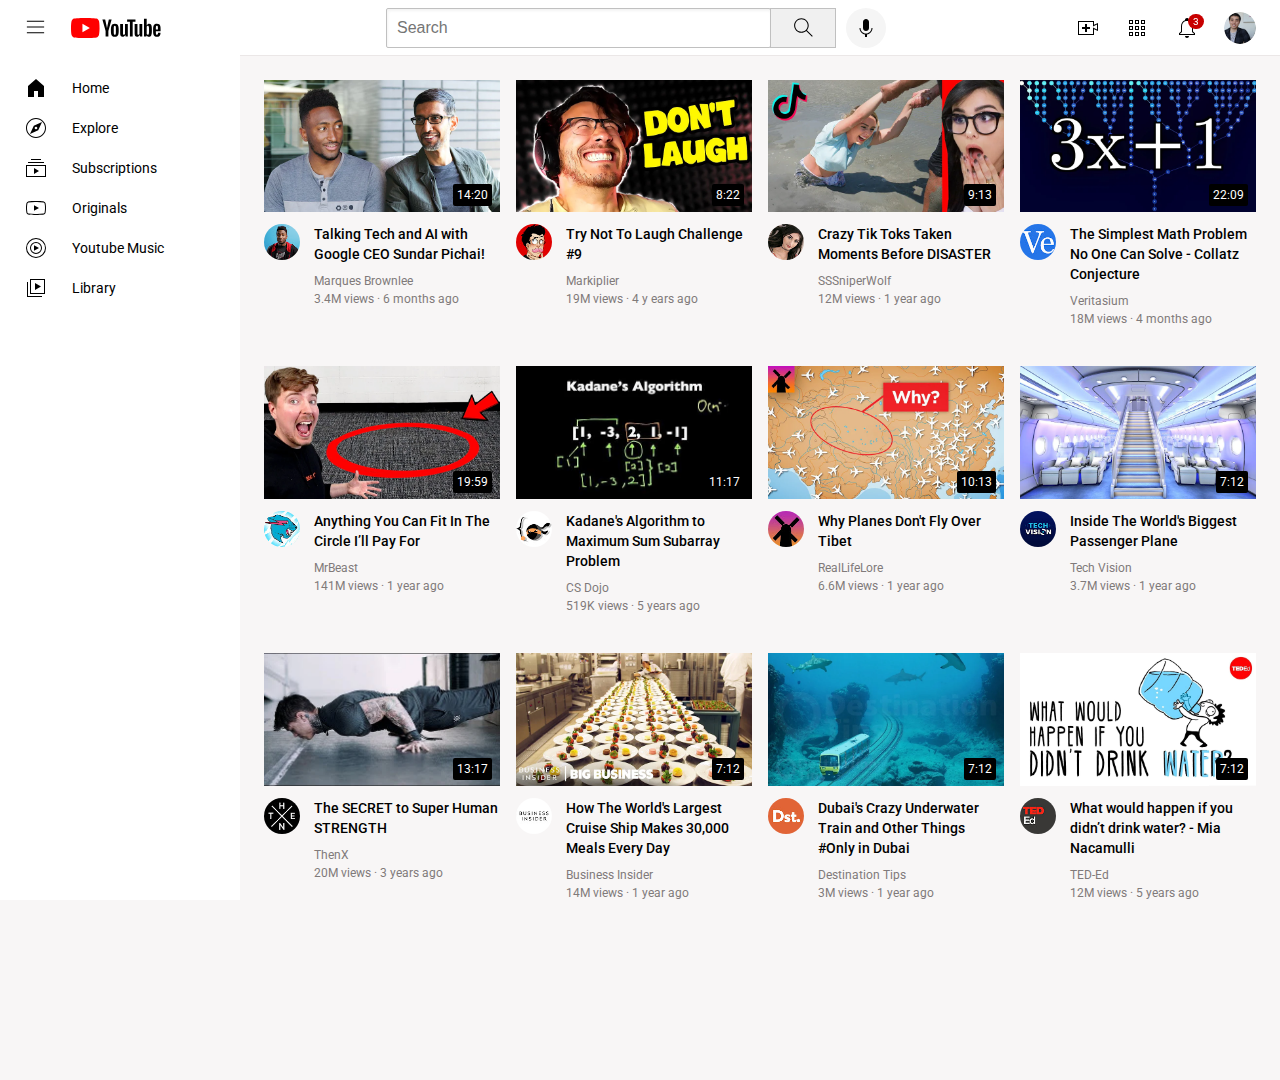
<file: index.html>
<!DOCTYPE html>
<html>
  <head>
    <title>YouTube.com Clone</title>

    <link rel="preconnect" href="https://fonts.googleapis.com">
    <link rel="preconnect" href="https://fonts.gstatic.com" crossorigin>
    <link href="https://fonts.googleapis.com/css2?family=Roboto:wght@500;700&display=swap" rel="stylesheet">

    <link rel="stylesheet" href="general.css">
    <link rel="stylesheet" href="header.css">
    <link rel="stylesheet" href="video.css">
    <link rel="stylesheet" href="sidebar.css">
  </head>
  <body>
    <header class="header">
      <div class="left-section">
        <img class="hamburguer-menu" src="hamburger-menu.svg">
        <img class="youtube-logo" src="youtube-logo.svg">
      </div>
      <div class="middle-section">
        <input class="search-bar" type="text" placeholder="Search">
        <button class="search-button">
          <img class="search-icon" src="search.svg">
          <div class="tooltip">Search</div>
        </button>
        <button class="voice-search-button">
          <img class="voice-search-icon" src="voice-search-icon.svg">
          <div class="tooltip">Search with your voice</div>
        </button>
      </div>
      <div class="right-section">
        <div class="upload-icon-container">
          <img class="upload-icon" src="upload.svg">
          <div class="tooltip">Create</div>
        </div>
        <div class="youtube-apps-icon-container">
          <img class="youtube-apps-icon" src="youtube-apps.svg">
          <div class="tooltip">YouTube Apps</div>
        </div>
        
        <div class="notifications-icon-container">
          <img class="notifications-icon" src="notifications.svg">
          <div class="notifications-count">3</div>
          <div class="tooltip">Notifications</div>
        </div>
        <img class="current-user-picture" src="my-channel.jpeg">
      </div>
    </header>

    <nav class="sidebar">
      <div class="sidebar-link">
        <img src="home.svg" alt="">
        <div>Home</div>
      </div>
      <div class="sidebar-link">
        <img src="explore.svg" alt="">
        <div>Explore</div>
      </div>
      <div class="sidebar-link">
        <img src="subscriptions.svg" alt="">
        <div>Subscriptions</div>
      </div>
      <div class="sidebar-link">
        <img src="originals.svg" alt="">
        <div>Originals</div>
      </div>
      <div class="sidebar-link">
        <img src="youtube-music.svg" alt="">
        <div>Youtube Music</div>
      </div>
      <div class="sidebar-link">
        <img src="library.svg" alt="">
        <div>Library</div>
      </div>
    </nav>

    <main>

      <div class="video-grid">

        <div class="video-preview">
          <div class="thumbnail-row">
            <a href="https://www.youtube.com/watch?v=n2RNcPRtAiY">
              <img class="thumbnail" src="thumbnail-1.webp">
            </a>
            <div class="video-time">14:20</div>
          </div>
          <div class="video-info-grid">
  
            <div class="channel-picture">
              <div class="channel-picture-container">
                <a href="https://www.youtube.com/c/mkbhd">
              
                  <img class="profile-picture"
                  src="channel-1.jpeg">
                  </a>
                <div class="channel-tooltip">
                    <img class="channel-tooltip-picture" src="channel-1.jpeg">
                    <div>
                      <div class="channel-tooltip-name">
                        Marques Browniee
                      </div>
                      <div class="channel-tooltip-stats">
                      15M Subscribers
                      </div>
                    </div>
                  </div>
              </div>
  
             
            </div>
            <div class="video-info">
              <p class="video-title">
                <a href="https://www.youtube.com/watch?v=n2RNcPRtAiY" style="text-decoration: none; color: inherit;">Talking Tech and AI with Google CEO Sundar Pichai!</a>
              </p>
              <p class="video-author">
              Marques Brownlee
              </p>
              <p class="video-stats">
              3.4M views &#183; 6 months ago
              </p>
            </div>
          </div>
        </div>
    
        <div class="video-preview">
          <div class="thumbnail-row">
            <a href="https://www.youtube.com/watch?v=mP0RAo9SKZk&ab_channel=Markiplier">
              <img class="thumbnail" src="thumbnail-2.webp">
            </a>
            <div class="video-time">8:22</div>
          </div>
          <div class="video-info-grid">
            <div class="channel-picture">
              <div class="channel-picture-container">
                <a href="https://www.youtube.com/c/markiplier">
                <img class="profile-picture" src="channel-2.jpeg">
                </a>
                <div class="channel-tooltip">
                  <img class="channel-tooltip-picture" src="channel-2.jpeg" alt="">
  
                  <div>
                    <div class="channel-tooltip-name">
                    Markiplier
                    </div>
                    <div class="channel-tooltip-stats">
                    35m Subscribers
                    </div>
                  </div>
                </div>
              </div>
            </div>
            <div class="video-info">
              <p class="video-title">
                <a href="https://www.youtube.com/watch?v=mP0RAo9SKZk&ab_channel=Markiplier" style="text-decoration: none; color: inherit;">
                  Try Not To Laugh Challenge #9
                </a>
              
              </p>
              <p class="video-author">
              Markiplier
              </p>
              <p class="video-stats">
              19M views &#183; 4 y ears ago
              </p>
            </div>
          </div>
        </div>
    
        <div class="video-preview">
          <div class="thumbnail-row">
            <a href="https://www.youtube.com/watch?v=FgjPQQeTh1w">
              <img class="thumbnail" src="thumbnail-3.webp">
            </a>
            <div class="video-time">9:13</div>
          </div>
          <div class="video-info-grid">
            <div class="channel-picture">
              <div class="channel-picture-container">
                <a href="https://www.youtube.com/user/SSSniperWolf">
                <img class="profile-picture"
                src="channel-3.jpeg">
                </a>
                <div class="channel-tooltip">
                  <img class="channel-tooltip-picture
                  " src="channel-3.jpeg" alt="">
                  <div>
                    <div class="channel-tooltip-name">
                      SSSniperWolf
                    </div>
                    <div class="channel-tooltip-stats">
                      33m Subscribers
                    </div>
                  </div>
                </div>
  
              </div>
  
  
            </div>
            <div class="video-info">
              <p class="video-title">
                <a href="https://www.youtube.com/watch?v=FgjPQQeTh1w" style="text-decoration: none; color: inherit;">
                  Crazy Tik Toks Taken Moments Before DISASTER
                </a>            
              </p>
              <p class="video-author">
              SSSniperWolf
              </p>
              <p class="video-stats">
                12M views &#183; 1 year ago
              </p>
            </div>
          </div>
        </div>
    
        <div class="video-preview">
          <div class="thumbnail-row">
            <a href="https://www.youtube.com/watch?v=094y1Z2wpJg&ab_channel=Veritasium">
              <img class="thumbnail" src="thumbnail-4.webp">
            </a>
            <div class="video-time">22:09</div>
          </div>
          <div class="video-info-grid">
            <div class="channel-picture">
              <div class="channel-picture-container">
                <a href="https://www.youtube.com/c/veritasium">
                    <img class="profile-picture" src="channel-4.jpeg">
                  </a>     
                  <div class="channel-tooltip">
                    <img class="channel-tooltip-picture" src="channel-4.jpeg" alt="">
                    <div>
                      <div class="channel-tooltip-name">
                        Veritasium
                      </div>
                      <div class="channel-tooltip-stats">
                        13.7m Subscribers
                      </div>
                    </div>
                  </div>
              </div>
          
            </div>
            <div class="video-info">
              <p class="video-title">
                <a href="https://www.youtube.com/watch?v=094y1Z2wpJg&ab_channel=Veritasium" style="text-decoration: none; color: inherit;">
                  The Simplest Math Problem No One Can Solve - Collatz Conjecture
                </a>           
              </p>
              <p class="video-author">
              Veritasium
              </p>
              <p class="video-stats">
              18M views &#183; 4 months ago
              </p>
            </div>
          </div>
        </div>
    
    
        <div class="video-preview">
          <div class="thumbnail-row">
            <a href="https://www.youtube.com/watch?v=yXWw0_UfSFg">
              <img class="thumbnail" src="thumbnail-6.webp">
            </a>         
            <div class="video-time">19:59</div>
          </div>
          <div class="video-info-grid">
            <div class="channel-picture">
              <div class="channel-picture-container">
                <a href="https://www.youtube.com/channel/UCX6OQ3DkcsbYNE6H8uQQuVA">
                <img class="profile-picture"
                src="channel-6.jpeg">
                </a>
                <div class="channel-tooltip">
                  <img class="channel-tooltip-picture" src="channel-6.jpeg" alt="">
                  <div>
                    <div class="channel-tooltip-name">
                      MrBeast
                    </div>
                    <div class="channel-tooltip-stats">
                      150m Subscribers
                    </div>
                  </div>
                </div>
              </div>
            </div>
            <div class="video-info">
              <p class="video-title">
                <a href="https://www.youtube.com/watch?v=yXWw0_UfSFg" style="text-decoration: none; color: inherit;">
                  Anything You Can Fit In The Circle I’ll Pay For
                </a>
              
              </p>
              <p class="video-author">
              MrBeast
              </p>
              <p class="video-stats">
              141M views · 1 year ago
              </p>
            </div>
          </div>
        </div>
    
        <div class="video-preview">
          <div class="thumbnail-row">
            <a href="https://www.youtube.com/watch?v=86CQq3pKSUw">
              <img class="thumbnail" src="thumbnail-5.webp">
            </a>        
            <div class="video-time">11:17</div>
          </div>
          <div class="video-info-grid">
            <div class="channel-picture">
              <div class="channel-picture-container">
                <a href="https://www.youtube.com/c/CSDojo">
                  <img class="profile-picture" src="channel-5.jpeg">
                </a>
                <div class="channel-tooltip">
                  <img class="channel-tooltip-picture" src="channel-5.jpeg" alt="">
                  <div>
                    <div class="channel-tooltip-name">
                      CS Dojo
                    </div>
                    <div class="channel-tooltip-stats">
                      1.9m Subscribers
                    </div>
                  </div>
                </div>
              </div>
  
            </div>
            <div class="video-info">
              <p class="video-title">
                <a href="https://www.youtube.com/watch?v=86CQq3pKSUw" style="text-decoration: none; color: inherit;">
                  Kadane's Algorithm to Maximum Sum Subarray Problem
                </a>
              
              </p>
              <p class="video-author">
              CS Dojo
              </p>
              <p class="video-stats">
              519K views &#183; 5 years ago
              </p>
            </div>
          </div>
        </div>


        <div class="video-preview">
          <div class="thumbnail-row">
            <a href="https://www.youtube.com/watch?v=fNVa1qMbF9Y">
              <img class="thumbnail" src="thumbnail-7.webp">
            </a>
            <div class="video-time">10:13</div>
          </div>
          <div class="video-info-grid">
  
            <div class="channel-picture">
              <div class="channel-picture-container">
                <a href="https://www.youtube.com/channel/UCP5tjEmvPItGyLhmjdwP7Ww">
              
                  <img class="profile-picture"
                  src="channel-7.jpeg">
                  </a>
                <div class="channel-tooltip">
                    <img class="channel-tooltip-picture" src="channel-7.jpeg">
                    <div>
                      <div class="channel-tooltip-name">
                        RealLifeLore
                      </div>
                      <div class="channel-tooltip-stats">
                      6.82M Subscribers
                      </div>
                    </div>
                  </div>
              </div>
  
             
            </div>
            <div class="video-info">
              <p class="video-title">
                <a href="https://www.youtube.com/watch?v=fNVa1qMbF9Y" style="text-decoration: none; color: inherit;">Why Planes Don't Fly Over Tibet</a>
              </p>
              <p class="video-author">
                RealLifeLore
              </p>
              <p class="video-stats">
              6.6M views &#183; 1 year ago
              </p>
            </div>
          </div>
        </div> 

        <div class="video-preview">
          <div class="thumbnail-row">
            <a href="https://www.youtube.com/watch?v=lFm4EM1juls">
              <img class="thumbnail" src="thumbnail-8.webp">
            </a>
            <div class="video-time">7:12</div>
          </div>
          <div class="video-info-grid">
  
            <div class="channel-picture">
              <div class="channel-picture-container">
                <a href="https://www.youtube.com/channel/UCHAK6CyegY22Zj2GWrcaIxg">
              
                  <img class="profile-picture"
                  src="channel-8.jpeg">
                  </a>
                <div class="channel-tooltip">
                    <img class="channel-tooltip-picture" src="channel-8.jpeg">
                    <div>
                      <div class="channel-tooltip-name">
                        Tech Vision
                      </div>
                      <div class="channel-tooltip-stats">
                      813k Subscribers
                      </div>
                    </div>
                  </div>
              </div>
            </div>
            <div class="video-info">
              <p class="video-title">
                <a href="https://www.youtube.com/watch?v=lFm4EM1juls" style="text-decoration: none; color: inherit;">
                  Inside The World's Biggest Passenger Plane</a>
              </p>
              <p class="video-author">
                Tech Vision
              </p>
              <p class="video-stats">
              3.7M views &#183; 1 year ago
              </p>
            </div>
          </div>
        </div>


        <div class="video-preview">
          <div class="thumbnail-row">
            <a href="https://www.youtube.com/watch?v=ixmxOlcrlUc">
              <img class="thumbnail" src="thumbnail-9.webp">
            </a>
            <div class="video-time">13:17</div>
          </div>
          <div class="video-info-grid">
            <div class="channel-picture">
              <div class="channel-picture-container">
                <a href="https://www.youtube.com/c/OFFICIALTHENXSTUDIOS">
              
                  <img class="profile-picture"
                  src="channel-9.jpeg">
                  </a>
                <div class="channel-tooltip">
                    <img class="channel-tooltip-picture" src="channel-9.jpeg">
                    <div>
                      <div class="channel-tooltip-name">
                        ThenX
                      </div>
                      <div class="channel-tooltip-stats">
                      7.63M Subscribers
                      </div>
                    </div>
                  </div>
              </div>
            </div>
            <div class="video-info">
              <p class="video-title">
                <a href="https://www.youtube.com/watch?v=ixmxOlcrlUc" style="text-decoration: none; color: inherit;">The SECRET to Super Human STRENGTH</a>
              </p>
              <p class="video-author">
                ThenX
              </p>
              <p class="video-stats">
              20M views &#183; 3 years ago
              </p>
            </div>
          </div>
        </div> 


        <div class="video-preview">
          <div class="thumbnail-row">
            <a href="https://www.youtube.com/watch?v=R2vXbFp5C9o">
              <img class="thumbnail" src="thumbnail-10.webp">
            </a>
            <div class="video-time">7:12</div>
          </div>
          <div class="video-info-grid">
  
            <div class="channel-picture">
              <div class="channel-picture-container">
                <a href="https://www.youtube.com/user/businessinsider">
              
                  <img class="profile-picture"
                  src="channel-10.jpeg">
                  </a>
                <div class="channel-tooltip">
                    <img class="channel-tooltip-picture" src="channel-10.jpeg">
                    <div>
                      <div class="channel-tooltip-name">
                        Business Insider
                      </div>
                      <div class="channel-tooltip-stats">
                      8.2M Subscribers
                      </div>
                    </div>
                  </div>
              </div>
            </div>
            <div class="video-info">
              <p class="video-title">
                <a href="https://www.youtube.com/watch?v=R2vXbFp5C9o" style="text-decoration: none; color: inherit;">
                How The World's Largest Cruise Ship Makes 30,000 Meals Every Day</a>
              </p>
              <p class="video-author">
                Business Insider
              </p>
              <p class="video-stats">
                14M views &#183; 1 year ago
              </p>
            </div>
          </div>
        </div>

        <div class="video-preview">
          <div class="thumbnail-row">
            <a href="https://www.youtube.com/watch?v=0nZuYyXET3s">
              <img class="thumbnail" src="thumbnail-11.webp">
            </a>
            <div class="video-time">7:12</div>
          </div>
          <div class="video-info-grid">
  
            <div class="channel-picture">
              <div class="channel-picture-container">
                <a href="https://www.youtube.com/user/businessinsider">
              
                  <img class="profile-picture"
                  src="channel-11.jpeg">
                  </a>
                <div class="channel-tooltip">
                    <img class="channel-tooltip-picture" src="channel-11.jpeg">
                    <div>
                      <div class="channel-tooltip-name">
                        Destination Tips
                      </div>
                      <div class="channel-tooltip-stats">
                        282K Subscribers
                      </div>
                    </div>
                  </div>
              </div>
            </div>
            <div class="video-info">
              <p class="video-title">
                <a href="https://www.youtube.com/watch?v=0nZuYyXET3s" style="text-decoration: none; color: inherit;">
                  Dubai's Crazy Underwater Train and Other Things #Only in Dubai</a>
              </p>
              <p class="video-author">
                Destination Tips
              </p>
              <p class="video-stats">
                3M views &#183; 1 year ago
              </p>
            </div>
          </div>
        </div>


        <div class="video-preview">
          <div class="thumbnail-row">
            <a href="https://www.youtube.com/watch?v=9iMGFqMmUFs">
              <img class="thumbnail" src="thumbnail-12.webp">
            </a>
            <div class="video-time">7:12</div>
          </div>
          <div class="video-info-grid">
  
            <div class="channel-picture">
              <div class="channel-picture-container">
                <a href="https://www.youtube.com/teded">
              
                  <img class="profile-picture"
                  src="channel-12.jpeg">
                  </a>
                <div class="channel-tooltip">
                    <img class="channel-tooltip-picture" src="channel-12.jpeg">
                    <div>
                      <div class="channel-tooltip-name">
                        TED-Ed
                      </div>
                      <div class="channel-tooltip-stats">
                        18.6M Subscribers
                      </div>
                    </div>
                  </div>
              </div>
            </div>
            <div class="video-info">
              <p class="video-title">
                <a href="https://www.youtube.com/watch?v=9iMGFqMmUFs" style="text-decoration: none; color: inherit;">
                  What would happen if you didn’t drink water? - Mia Nacamulli</a>
              </p>
              <p class="video-author">
                TED-Ed
              </p>
              <p class="video-stats">
                12M views &#183; 5 years ago
              </p>
            </div>
          </div>
        </div>
      </div>
    </main>
  </body>
</html>
</file>
<file: general.css>
body {
    font-family: Roboto, Arial;
    margin: 0px;
    padding-top: 80px;
    padding-left: 96px;
    padding-right: 24px;
    background-color: rgb(248, 246, 246);
    height: 1000px;
  }

p {
  
    margin-top: 0px;
    margin-bottom: 0px;
  }

  @media (min-width: 1200.1px) {
    body {
      margin-left: 168px;
    }
  }
</file>
<file: header.css>
.header {
    height: 55px;

    display: flex;
    flex-direction: row;
    justify-content: space-between;

    position: fixed;
    top: 0px;
    left: 0px;
    right: 0px;
    z-index: 100;
    background-color: white;
    border-bottom-width: 1px;
    border-bottom-style: solid;
    border-bottom-color: rgb(235, 231, 231);
} 

.left-section {

    display: flex;
    align-items: center;
}

.hamburguer-menu {
    height: 23px;
    margin-right: 24px;
    margin-left: 24px;
    cursor: pointer;
}

.youtube-logo {
    height: 20px;
    cursor: pointer;
}

.middle-section {
    display: flex;
    flex: 1;
    margin-left: 70px;
    margin-right: 35px;
    max-width: 500px;
    align-items: center;
}

.search-bar {
    flex: 1;
    height: 36px;
    padding-left: 10px;
    font-size: 16px;
    border: 1px solid rgb(192, 192, 192);
    border-radius: 2px;
    box-shadow: inset 1px 2px 3px rgba(0, 0, 0, 0.05);
    width: 0;
}

.search-bar::placeholder {
    
    font-size: 16px;
}

.search-button {
    height: 40px;
    width: 66px;
    background-color: rgb(240, 240, 240);
    border-width: 1px;
    border-style: solid;
    border-color: rgb(192, 192, 192);
    margin-left: -1px;
    margin-right: 10px;
    cursor: pointer;

    position: relative;
}

.search-button, 
.voice-search-button,
.upload-icon-container,
.youtube-apps-icon-container,
.notifications-icon-container {
    display: flex;
    justify-content: center;
    align-items: center;
    position: relative;
}

.search-button .tooltip,
.voice-search-button .tooltip,
.upload-icon-container .tooltip,
.youtube-apps-icon-container .tooltip,
.notifications-icon-container .tooltip {
    position: absolute;
    background-color: gray;
    color: white;
    padding-top: 4px;
    padding-bottom: 4px;
    padding-left: 8px;
    padding-right: 8px;
    border-radius: 2px;
    font-size: 12px;
    bottom: -30px;
    opacity: 0;
    transition: opacity 0.15s;
    pointer-events: none;
    white-space: nowrap;
}

.search-button:hover .tooltip,
.voice-search-button:hover .tooltip,
.upload-icon-container:hover .tooltip,
.youtube-apps-icon-container:hover .tooltip,
.notifications-icon-container:hover .tooltip {
    opacity: 0.8;
}

.search-icon {
    height: 25px;
   
}

.voice-search-button {
    cursor: pointer;
    height: 40px;
    width: 40px;
    border-radius: 20px;
    border: none;
    background-color: rgb(245, 245, 245);
}

.voice-search-icon {
    height: 24px;   
}

.right-section {
    width: 180px;
    margin-right: 24px;
    display: flex;
    align-items: center;
    justify-content: space-between;
    flex-shrink: 0;
}


.upload-icon {
    height: 24px;
    cursor: pointer;
}

.youtube-apps-icon {
    height: 24px;
    cursor: pointer;
}

.notifications-icon {
    height: 24px;
    cursor: pointer;
}

.notifications-icon-container {
    position: relative;
}

.notifications-count {
    position: absolute;
    top: -2px;
    right: -5px;
    padding-left: 5px;
    padding-right: 5px;
    padding-top: 2px;
    padding-bottom: 2px;
    border-radius: 10px;
    font-size: 10px;
    
    background-color: rgb(200, 0, 0);
    color: white;
}

.current-user-picture {
    height: 32px;
    border-radius: 16px;
    cursor: pointer;
}
</file>
<file: video.css>
.thumbnail {
  width: 100%;
}



.video-title {
  margin-top: 0;
  font-size: 14px;
  font-weight: 500;
  line-height: 20px;
  margin-bottom: 10px;
}

.video-info-grid {
  display: grid;
  grid-template-columns: 50px 1fr;
}

.profile-picture {
  width: 36px;
  border-radius: 50px;

}

.thumbnail-row {
  margin-bottom: 8px;
  position: relative;
}

.video-author, 
.video-stats {
  font-size: 12px;
  color: rgb(128, 122, 122);
}

.video-author {
  margin-bottom: 4px;
}

.video-grid {
  
  display: grid;
  grid-template-columns: 1fr 1fr 1fr;
  column-gap: 16px;
  row-gap: 40px;
}

@media (max-width: 750px) {
  .video-grid {
    grid-template-columns: 1fr 1fr;
  }
}

@media (min-width: 751px) and (max-width: 999px) {
  .vid-grid {
    grid-template-columns: 1fr 1fr 1fr;
  }
}

@media (min-width: 1000px) {
  .video-grid {
    grid-template-columns: 1fr 1fr 1fr 1fr;
    font-size: 17px;
  }
}


.video-time {
  font-family: Roboto, Arial;
  font-size: 12px;
  font-weight: 400;
  padding: 4px;
  border-radius: 2px;
  background-color: black;
  color: white; 
  position: absolute;
  bottom: 10px;
  right: 8px;
}


.channel-picture-container {
  position: relative;
  display: inline-block;
}

.channel-tooltip {
  background-color: white;
  display: flex;
  align-items: center;
  padding: 12px 12px;
  position: absolute;
  top: 55px;
  z-index: 300;
  width: 200px;
  border-radius: 6px;

  opacity: 0;
  pointer-events: none;

  transition: opacity 0.15s;
  box-shadow: 2px 3px 10px rgba(0, 0, 0, 0.3);
  
}

.channel-picture-container:hover .channel-tooltip {
  opacity: 1;
}

.channel-tooltip-picture {
  width: 50px;
  height: 50px;
  border-radius: 50px;
  margin-right: 8px;
}

.channel-tooltip-name {
  
  font-size: 16px;
  font-weight: bold;
  margin-bottom: 4px;
}

.channel-tooltip-stats {
  font-size: 14px;
  color: rgb(96, 96, 96);
  font-weight: lighter;
}
</file>
<file: sidebar.css>
@media (max-width: 1200px) {
    .sidebar {
        position: fixed;
        left: 0px;
        bottom: 0px;
        top: 55px;
        background-color: white;
        width: 72px;
        z-index: 200;
        padding-top: 5px;
    }
    
    .sidebar-link {
        height: 74px;
        display: flex;
        justify-content: center;
        align-items: center;
        flex-direction: column;
        cursor: pointer;
    }
    
    .sidebar-link:hover {
        background-color: rgb(243, 233, 233);
    }
    
    .sidebar-link img {
        height: 24px;
        margin-bottom: 4px;
    }
    
    .sidebar-link div {
        font-family: Roboto, Arial;
        font-size: 10px;
    }
}



@media (min-width: 1200.1px) {
    .sidebar {
        position: fixed;
        left: 0px;
        bottom: 0px;
        top: 55px;
        background-color: white;
        width: 240px;
        z-index: 200;
        padding-top: 13px;
    }
    
    .sidebar-link {
        display: flex;
        align-items: center;
        cursor: pointer;
        padding: 8px 24px;
    }
    
    .sidebar-link:hover {
        background-color: rgb(243, 233, 233);
    }
    
    .sidebar-link img {
        height: 24px;
        margin-right: 24px;
    }
    
    .sidebar-link div {
        font-family: Roboto, Arial;
        font-size: 14px;
    }
}
</file>
